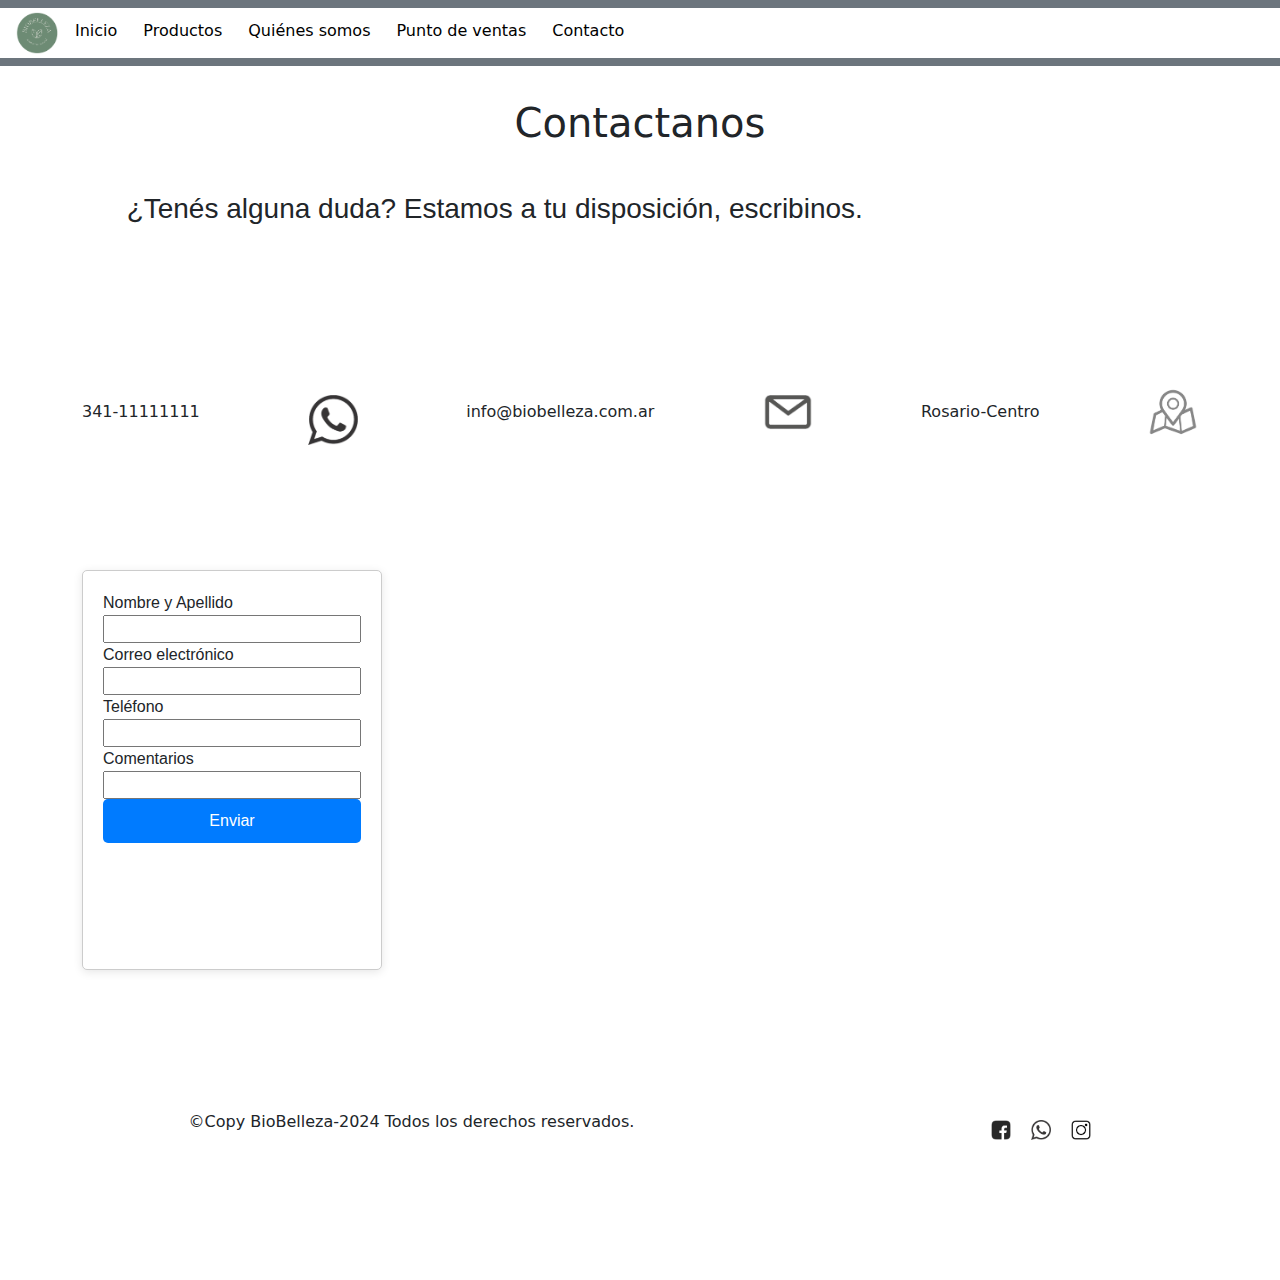
<file: paginas/contac.html>
<!DOCTYPE html>
<html lang="en">
<head>
    <meta charset="UTF-8">
    <meta name="viewport" content="width=device-width, initial-scale=1.0">
    <link rel="shortcut icon" href="../multimedia/logoEmpresa.png" type="image/x-icon">
    <link href="https://cdn.jsdelivr.net/npm/bootstrap@5.3.3/dist/css/bootstrap.min.css" rel="stylesheet" integrity="sha384-QWTKZyjpPEjISv5WaRU9OFeRpok6YctnYmDr5pNlyT2bRjXh0JMhjY6hW+ALEwIH" crossorigin="anonymous">
    <link rel="stylesheet" type="text/css" href="../styles.css">
    <title>Contacto -BioBelleza</title>
</head>
<body>
       <!--Contenedor de navegación general logo y navbar -->
    <header>
        <nav class="navbar navbar-expand-lg bg-secondary">
          <div class="container-fluid">
            <div class="logo">
                <img src="../multimedia/logoempresa.png" alt="logo" width="50" height="50"> 
            </div>
            <button class="navbar-toggler" type="button" data-bs-toggle="collapse" data-bs-target="#menu" aria-controls="navbarSupportedContent" aria-expanded="false" aria-label="Toggle navigation">
              <span class="navbar-toggler-icon"></span>
            </button>
            <div class="collapse navbar-collapse" id="menu">
              <ul class="navbar-nav me-auto mb-2 mb-lg-0">
                <li class="nav-item">
                  <a class="nav-link active" aria-current="page" href="../index.html">Inicio</a>
                </li>
                <li class="nav-item">
                  <a class="nav-link active" aria-current="page" href="../products.html">Productos</a>
                </li>
                <li class="nav-item">
                  <a class="nav-link active" aria-current="page" href="../paginas/quienessomos.html">Quiénes somos</a>
                </li>
               <li class="nav-item">
                  <a class="nav-link active" aria-current="page" href="../paginas/puntosdeventa.html">Punto de ventas</a>
               </li>
               <li class="nav-item">
               <a class="nav-link active" aria-current="page" href="../paginas/contac.html">Contacto</a>
               </li>
              </ul>
            </div>
         </div>
       </nav>
    </header>
     <!-- Fin barra de navegación-->
    
                    
        <main class="container"><!--cuerpo de la página-->
            <section class="secciones">
                  <h1 class="titulos2">Contactanos</h1>
                  <h3 class="pregunta">¿Tenés alguna duda? Estamos a tu disposición, escribinos.</h3>
    
                <div class="redes1">
                   <p class="inf">341-11111111</p>
                   <img class="logored" src= "../multimedia/wha-removebg-preview.png" alt="logo red" height="50">
                   <p class="inf">info@biobelleza.com.ar<p>
                   <img class="logored" src= "../multimedia/correo-removebg-preview.png" alt="email" height="50">
                   <p class="inf">Rosario-Centro <p>
                   <img class="logored" src= "../multimedia/local-removebg-preview.png" alt="ubicacion" height="50"> 
                </div>
            </section>
            <form>
                <div class="form">
                  <label for="nombre">Nombre y Apellido</label>
                  <input type="text" id="nombre">
                  <label for="correo">Correo electrónico</label>
                  <input type="text" id="correo">
                  <label for="celular">Teléfono</label>
                  <input type="text" id="celular">
                  <label for="comentarios">Comentarios</label>
                  <input type="text" id="comentarios">
                  <button class="button" type="submit">Enviar</button>
                </div>
            </form>
        </main>
<!--Pie de página-->
        <footer class= "footer"><!--Pie de página-->
           <p>&copy;Copy BioBelleza-2024 Todos los derechos reservados.</p>
            <div class="redes">
             <img src="../multimedia/face-removebg-preview.png" alt="facebook" height="20"width="20"/>
             <img src="../multimedia/wha-removebg-preview.png" alt="whatsApp" height="20"width="20"/>
             <img src="../multimedia/Insta-removebg-preview.png" alt="instagram"height="20" width="20"/>
            </div>
         </footer>   
        <script src="https://cdn.jsdelivr.net/npm/bootstrap@5.3.3/dist/js/bootstrap.bundle.min.js" integrity="sha384-YvpcrYf0tY3lHB60NNkmXc5s9fDVZLESaAA55NDzOxhy9GkcIdslK1eN7N6jIeHz" crossorigin="anonymous"></script>
</body>

</html>
</file>
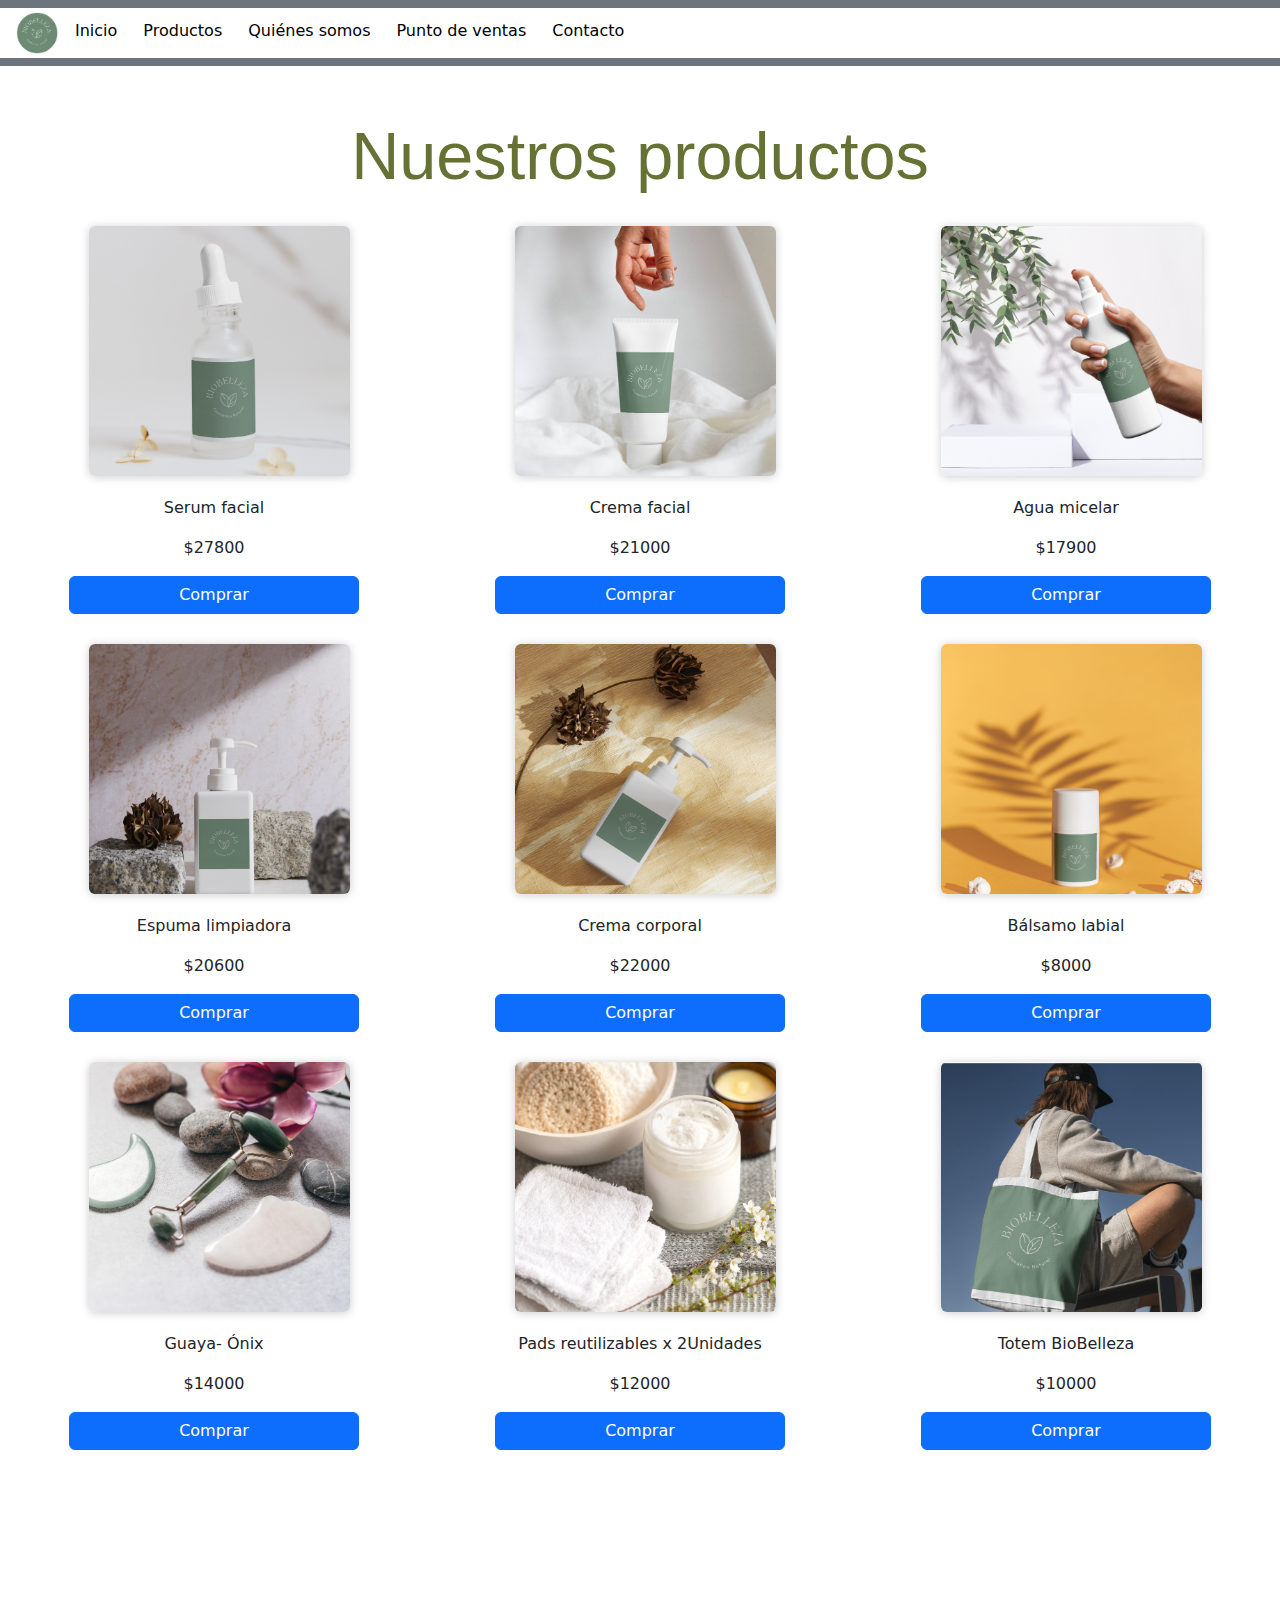
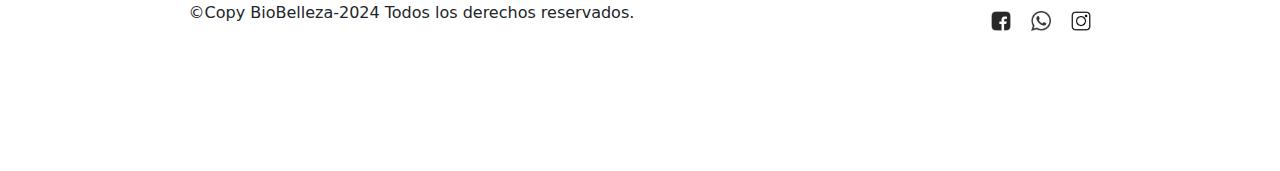
<file: paginas/products.html>
<!DOCTYPE html>
<html lang="en">
<head>
    <meta charset="UTF-8">
    <meta name="viewport" content="width=device-width, initial-scale=1.0">
    <link rel="shortcut icon" href="../multimedia/logoempresa.png" type="image/x-icon">
    <link href="https://cdn.jsdelivr.net/npm/bootstrap@5.3.3/dist/css/bootstrap.min.css" rel="stylesheet" integrity="sha384-QWTKZyjpPEjISv5WaRU9OFeRpok6YctnYmDr5pNlyT2bRjXh0JMhjY6hW+ALEwIH" crossorigin="anonymous">
    <link rel="stylesheet" type="text/css" href="../styles.css">
    <title>Productos-BioBelleza</title>
</head>

<body>
    <header><!--Contenedor de navegación general logo y navbar -->
        
            <nav class="navbar navbar-expand-lg bg-secondary">
              <div class="container-fluid">
                <div class="logo">
                    <img src="../multimedia/logoempresa.png" alt="logo" width="50" height="50"> 
                </div>
                <button class="navbar-toggler" type="button" data-bs-toggle="collapse" data-bs-target="#menu" aria-controls="navbarSupportedContent" aria-expanded="false" aria-label="Toggle navigation">
                    <span class="navbar-toggler-icon"></span>
                  </button>
                  <div class="collapse navbar-collapse" id="menu">
                  <ul class="navbar-nav me-auto mb-2 mb-lg-0">
                    <li class="nav-item">
                      <a class="nav-link active" aria-current="page" href="../index.html">Inicio</a>
                    </li>
                    <li class="nav-item">
                      <a class="nav-link active" aria-current="page" href="../paginas/products.html">Productos</a>
                    </li>
                    <li class="nav-item">
                      <a class="nav-link active" aria-current="page" href="../paginas/quienessomos.html">Quiénes somos</a>
                    </li>
                   <li class="nav-item">
                      <a class="nav-link active" aria-current="page" href="../paginas/puntosdeventa.html">Punto de ventas</a>
                   </li>
                   <li class="nav-item">
                   <a class="nav-link active" aria-current="page" href="../paginas/contac.html">Contacto</a>
                   </li>
                  </ul>
                </div>
             </div>
           </nav>
        </header>
         <!-- Fin barra de navegación-->
    

    <main><!--Galería de productos-Lanzamiento-->
      <div><h2 class="nombre-empresa">Nuestros productos</h2></div>
        <div class="grid-container">
                <div class="grid-item">
                    <img src= "../multimedia/serums.png" class="imgproduct" alt="serum">
                        <p class="grid-prices">Serum facial</p>
                        <p class="grid-prices">$27800 </p>
                        <button type="button" class="btn btn-primary">Comprar</button>
                </div>  
                
                <div class="grid-item">
                    
                        <img  src="../multimedia/crema.png"class="imgproduct" alt="crema">
                        <p class="grid-prices">Crema facial</p>
                        <p class="grid-prices"> $21000 </p>
                        <button type="button" class="btn btn-primary">Comprar</button>
                </div>
                <div class="grid-item">
                        <img class="imgproduct" src="../multimedia/aguamicelar.png" alt="agua">
                        <p class="grid-prices">Agua micelar</p>
                        <p class="grid-prices">$17900</p>
                        <button type="button" class="btn btn-primary">Comprar</button>
                </div>
                
                    <div class="grid-item">
                        <img class="imgproduct" src="../multimedia/espuma.png" alt="espuma">
                        <p class="grid-prices">Espuma limpiadora</p>
                        <p class="grid-prices">$20600</p>
                        <button type="button" class="btn btn-primary">Comprar</button>
                    </div>

                    <div class="grid-item">
                        <img class="imgproduct" src="../multimedia/cremacuerpo.png" alt="cremacuerpo">
                        <p class="grid-prices">Crema corporal</p>
                        <p class="grid-prices">$22000</p>
                        <button type="button" class="btn btn-primary">Comprar</button>
                    </div>

                    <div class="grid-item">
                        <img class="imgproduct" src="../multimedia/balsamo.png" alt="balsamo">
                        <p class="grid-prices">Bálsamo labial </p>
                        <p class="grid-prices">$8000</p>
                        <button type="button" class="btn btn-primary">Comprar</button>
                    </div>
                
                    <div class="grid-item">
                        <img class="imgproduct" src="../multimedia/accesorios.png" alt="accesorios">
                        <p class="grid-prices">Guaya- Ónix</p>
                        <p class="grid-prices">$14000</p>
                        <button type="button" class="btn btn-primary">Comprar</button>

                    </div>
                    <div class="grid-item">
                        <img class="imgproduct" src="../multimedia/padsdemaquillante.png" alt="pads">
                        <p class="grid-prices">Pads reutilizables x 2Unidades </p>
                         <p class="grid-prices">$12000</p>
                         <button type="button" class="btn btn-primary">Comprar</button>
                    </div>

                    <div class="grid-item">
                        <img class="imgproduct" src="../multimedia/bolso.png" alt="bolso">
                        <p class="grid-prices">Totem BioBelleza</p>
                        <p class="grid-prices">$10000</p>
                        <button type="button" class="btn btn-primary">Comprar</button>
                    </div>
                  </div>

</div>
</main>
    <footer class= "footer"><!--Pie de página-->
            <p>&copy;Copy BioBelleza-2024 Todos los derechos reservados.</p>
        <div class="redes">
           <img src="../multimedia/face-removebg-preview.png" alt="facebook" height="20"width="20"/>
           <img src="../multimedia/wha-removebg-preview.png" alt="whatsApp" height="20"width="20"/>
           <img src="../multimedia/Insta-removebg-preview.png" alt="instagram"height="20" width="20"/>
        </div>
    </footer>    
        
    <script src="https://cdn.jsdelivr.net/npm/bootstrap@5.3.3/dist/js/bootstrap.bundle.min.js" integrity="sha384-YvpcrYf0tY3lHB60NNkmXc5s9fDVZLESaAA55NDzOxhy9GkcIdslK1eN7N6jIeHz" crossorigin="anonymous"></script>  
</body>
</html>
</file>
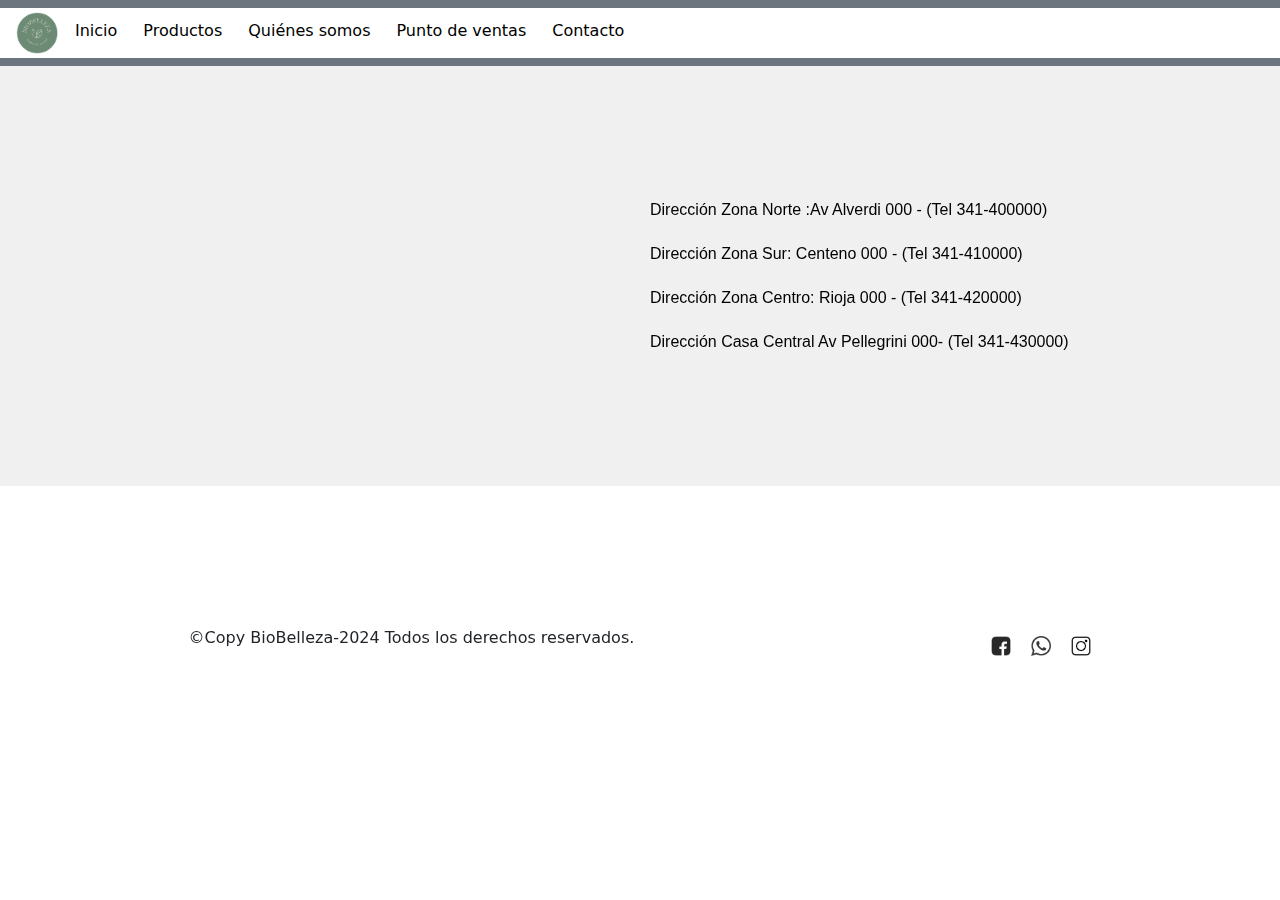
<file: paginas/puntosdeventa.html>
<!DOCTYPE html>
<html lang="en">
<head>
    <meta charset="UTF-8">
    <meta name="viewport" content="width=device-width, initial-scale=1.0">
    <link rel="shortcut icon" href="../multimedia/logoEmpresa.png" type="image/x-icon">
    <link href="https://cdn.jsdelivr.net/npm/bootstrap@5.3.3/dist/css/bootstrap.min.css" rel="stylesheet" integrity="sha384-QWTKZyjpPEjISv5WaRU9OFeRpok6YctnYmDr5pNlyT2bRjXh0JMhjY6hW+ALEwIH" crossorigin="anonymous">
    <link rel="stylesheet" type="text/css" href="../styles.css">
    <title>Puntos de venta-BioBelleza</title>
</head>
<body>
    <!--Contenedor de navegación general logo y navbar -->
    <header>
      <nav class="navbar navbar-expand-lg bg-secondary">
        <div class="container-fluid">
          <div class="logo">
              <img src= "../multimedia/logoempresa.png" alt="logo" width="50" height="50"> 
          </div>
          <button class="navbar-toggler" type="button" data-bs-toggle="collapse" data-bs-target="#menu" aria-controls="navbarSupportedContent" aria-expanded="false" aria-label="Toggle navigation">
              <span class="navbar-toggler-icon"></span>
            </button>
            <div class="collapse navbar-collapse" id="menu">
             <ul class="navbar-nav me-auto mb-2 mb-lg-0">
                <li class="nav-item">
                  <a class="nav-link active" aria-current="page" href="../index.html">Inicio</a>
                </li>
                <li class="nav-item">
                  <a class="nav-link active" aria-current="page" href="../paginas/products.html">Productos</a>
                </li>
                <li class="nav-item">
                  <a class="nav-link active" aria-current="page" href="../paginas/quienessomos.html">Quiénes somos</a>
                </li>
               <li class="nav-item">
                  <a class="nav-link active" aria-current="page" href="../paginas/puntosdeventa.html">Punto de ventas</a>
               </li>
               <li class="nav-item">
               <a class="nav-link active" aria-current="page" href="../paginas/contac.html">Contacto</a>
               </li>
              </ul>
            </div>
         </div>
       </nav>
    </header>
     <!-- Fin barra de navegación-->
        
    
    
    <main>
    <section class="contac">
            <iframe class="maps" src="https://www.google.com/maps/embed?pb=!1m18!1m12!1m3!1d107134.5456582844!2d-60.696639499999996!3d-32.9522093!2m3!1f0!2f0!3f0!3m2!1i1024!2i768!4f13.1!3m3!1m2!1s0x95b6539335d7d75b%3A0xec4086e90258a557!2sRosario%2C%20Santa%20Fe%20Province!5e0!3m2!1sen!2sar!4v1721125355425!5m2!1sen!2sar" width="600" height="450" style="border:0;" allowfullscreen="" loading="lazy" referrerpolicy="no-referrer-when-downgrade"></iframe>
        <nav>
            <ul class="direction">
                 <li>Dirección Zona Norte :Av Alverdi 000 - (Tel 341-400000)</li>
                 <li>Dirección Zona Sur: Centeno 000 - (Tel 341-410000)</li>
                 <li>Dirección Zona Centro: Rioja 000 - (Tel 341-420000)</li>
                 <li>Dirección Casa Central Av Pellegrini 000- (Tel 341-430000)</li>
            </ul>
        </nav>
        
    </section>
    </main>
    
    <footer class="footer"><!--Pie de página-->
        
        <p>&copy;Copy BioBelleza-2024 Todos los derechos reservados.</p>
                <div class="redes">
                    <img src="../multimedia/face-removebg-preview.png" alt="facebook" height="20"width="20"/>
                    <img src="../multimedia/wha-removebg-preview.png" alt="whatsApp" height="20"width="20"/>
                    <img src="../multimedia/Insta-removebg-preview.png" alt="instagram"height="20" width="20"/>
                </div>
    
    </footer>
    <script src="https://cdn.jsdelivr.net/npm/bootstrap@5.3.3/dist/js/bootstrap.bundle.min.js" integrity="sha384-YvpcrYf0tY3lHB60NNkmXc5s9fDVZLESaAA55NDzOxhy9GkcIdslK1eN7N6jIeHz" crossorigin="anonymous"></script>

</body>
</html>
</file>
<file: styles.css>
*{
    box-sizing: border-box;
    margin: 0;
    padding: 0;
}

body {
    background-color:white

} 
    


 /*Barra de navegación,*/
.container-fluid{
    background-color:white;
}
.navbar{
    display: flex;
    width: 100%;;
    
}
.navbar ul{
    display: flex;
    list-style-type: none;

}

.navbar ul li {
    margin: 5px;
    margin-top: auto;
}

.navbar ul li a{
    color: white;
    text-decoration: none;
}

/*Animación del navbar*/

.navbar ul li a:hover{
    font-size: 18px;
    transition: 0,4s;
    background-color: rgba(82, 238, 160, 0.72);
}
.nombre-empresa{
    display: flex;
    justify-content: center;
    color: rgb(101, 114, 52); 
    margin-top: 4%;
    align-items: center;
    font-family: Verdana, Geneva, Tahoma, sans-serif;
    text-align: center; 
    font-size: calc(1.525rem + 3.3vw);
    flex-wrap: wrap;
      
}
.header{
    background-color:white;
    border: 1px solid white; 
    display: flex;
    justify-content:space-around;
   
}


/* Estilo general para la clase .imagenbaner */
.imagenbaner {
    width: 100%; /* La imagen ocupará el 100% del ancho del contenedor */
    height: auto; /* Mantiene la proporción de la imagen */
    object-fit: cover; /* Asegura que la imagen se ajuste al contenedor sin perder proporción */
    display: block;
    margin: 0 auto; /* Centra la imagen dentro del contenedor */
}

/* Media Query para pantallas grandes */
@media (min-width: 768px) {
    .imagenbaner {
        max-width: 80%; /* Ajusta el ancho máximo de la imagen en pantallas grandes */
        object-fit: contain; /* Muestra la imagen completa sin recortes */
    }
}

/* Media Query para pantallas muy grandes */
@media (min-width: 1200px) {
    .imagenbaner {
        max-width: 60%; /* Ajusta el ancho máximo en pantallas aún más grandes */
    }
}


.cuerpo {
    padding: 10px;
}
.descripcion {
    display: flex;
    flex-direction: column;
    align-items: center;
    text-align: center;
    padding: 20px;
}

/* Media Query para pantallas más grandes */
@media (min-width: 768px) {
    
    .descripcion {
        flex-direction: row;
        justify-content: space-between;
        text-align: left;
    }

    .descripcion .img-1 {
        margin-right: 10px;
    }

    .descripcion h4 {
        font-size: 1.2rem;
    }
}




.image-title-row {
    display: flex;
    justify-content: center;
    align-items: center;
    margin-bottom: 20px;
}

.image-title-row img {
    width: 100px; /* Tamaño pequeño para la imagen */
    height: auto;
    margin-right: 20px; /* Espacio entre la imagen y el texto */
}

.title-group {
    display: flex;
    flex-direction: row;
    gap: 10px; /* Espacio entre los textos */
}

.title-group p {
    margin: 0;
}






/* Pagina2"Productos" Galería de fotos y precios*/


/*Página 2 Galería de productos y precios*/
.grid-container {
    display: grid;
    grid-template-columns: repeat(3, 1fr);
    border: 1px solid white;
}

/* Estilo para las imágenes dentro del grid */

.grid-container img {
    width: 90%;
}
   

@media (min-width:100px){
    .grid-container{
        grid-template-columns: repeat(1, 1fr);
    }
}
@media (min-width:520px){
    .grid-container{
        grid-template-columns: repeat(2, 1fr);
    }
}
@media (min-width:728px){
    .grid-container{
        grid-template-columns: repeat(3, 1fr);
    }
}
@media (min-width:1024px){
    .grid-container{
        grid-template-columns: repeat(3, 1fr);
    }
}

.grid-prices{
    justify-content: center;
    display: grid;

}
 
.imgproduct{
        display: grid;
        margin: 20px;
        height: 250px;
        width: 100%;
        object-fit: cover;
        border-radius: 6px;
        background: #fff;
        overflow: hidden;
        box-shadow: 0px 1px 10px rgba(0,0,0,0.2);
        cursor:default;
        transition:translateY(-3%);
    }
 
    .imgproduct:hover{
        box-shadow: 5px 5px 20px rgba(0,0,0,0.4);
        transform: translateY(-3%);
    } 
   
.grid-item{
    display: grid;
    justify-content: center;
}

/*Página 3 "Quiénes somos"Información de la empresa*/

.grid-tit1{
      display: grid;
      font-family: Georgia, 'Times New Roman', Times, serif;
      margin: 3%;
}
.grid-tit2{
    display: grid;
    justify-content: center;
    justify-content: center;
    margin: O;
}

.contenedor{
    display: flex;
    align-items: center;
    background-color: #f0f0f0;
    margin: 0;
    gap: 20px;
    
}
    
.img1{
    height: 300px;
    margin: 10px;
    padding: 1%;


}
.parrafo1{
    display: flex;
    text-align: justify;
    flex-direction: column;
    flex-grow: 1;
    color: #000;
    padding: 10%;
}

@media (max-width: 520px) {
    .contenedor {
        flex-direction: column;
    }
}

/* Página 4 Puntos de ventas*/
.contac{
    display: flex;
    align-items: center;
    background-color: #f0f0f0;
    margin: 0;
    gap: 20px;
    }
.maps{
    height: 400px;
    margin: 10px;
    padding: 0;

}
.direction{
    display: flex;
    list-style: none;
    text-decoration: none;
    justify-content: flex-start;
    flex-direction: column;
    color: #000;
    padding: 0;
    font-family: 'Lucida Sans', 'Lucida Sans Regular', 'Lucida Grande', 'Lucida Sans Unicode', Geneva, Verdana, sans-serif;
    justify-content: space-around;
    gap: 20px;
    margin: 10px;;
}

/* Pagina 5- Datos de clientes y comentarios*/

.titulos2{
    display: flex;
    justify-content: center;
    justify-content: space-around;
    gap: 40%;
    margin: 3%;

}
.pregunta{
    display:flex;
    margin: 4%;
    font-family: 'Lucida Sans', 'Lucida Sans Regular', 'Lucida Grande', 'Lucida Sans Unicode', Geneva, Verdana, sans-serif;
    gap: 15%;

}
    
.redes1{
    display: flex;
    flex-wrap: wrap;
    justify-content:space-between;
    background-color:rgb(222, 207, 207,);
    text-align: center;
    height: 300px;
    align-items: center;
    width: 100%;
}

/* Formulario*/
.form{
    display: flex;
    flex-direction: column;
    font-family:'Lucida Sans', 'Lucida Sans Regular', 'Lucida Grande', 'Lucida Sans Unicode', Geneva, Verdana, sans-serif;
    padding: 20px; 
    height: 400px;
    background-color: white;
    width: 300px;
    border-radius: 5px;
    border: 1px solid #ccc;
    box-shadow: 0 2px 10px rgba(0, 0, 0, 0.1)
    
}
.input, button{
    margin-bottom: 10px;
    padding: 10px;
    font-size: 16 px;
}

.button{
    cursor: pointer;
    background-color: #007bff;
    color: white;
    border: none;
    border-radius: 5px;
}



/*En todas las páginas*/ 
footer{
    background-color:rgb(222, 207, 207,);
    justify-content: space-around;
    display: flex;
    flex-wrap: wrap;
    align-items: center;
    height: 300px;
    margin: 10px;
    margin-bottom: 0px;
   
    
}
/*redes*/

.redes{
    background-color: rgb(222, 207, 207,);
    display: flex;
    justify-content: space-between;
    align-items: center;
    gap: 20px;
    margin: 0;
   
}
</file>
